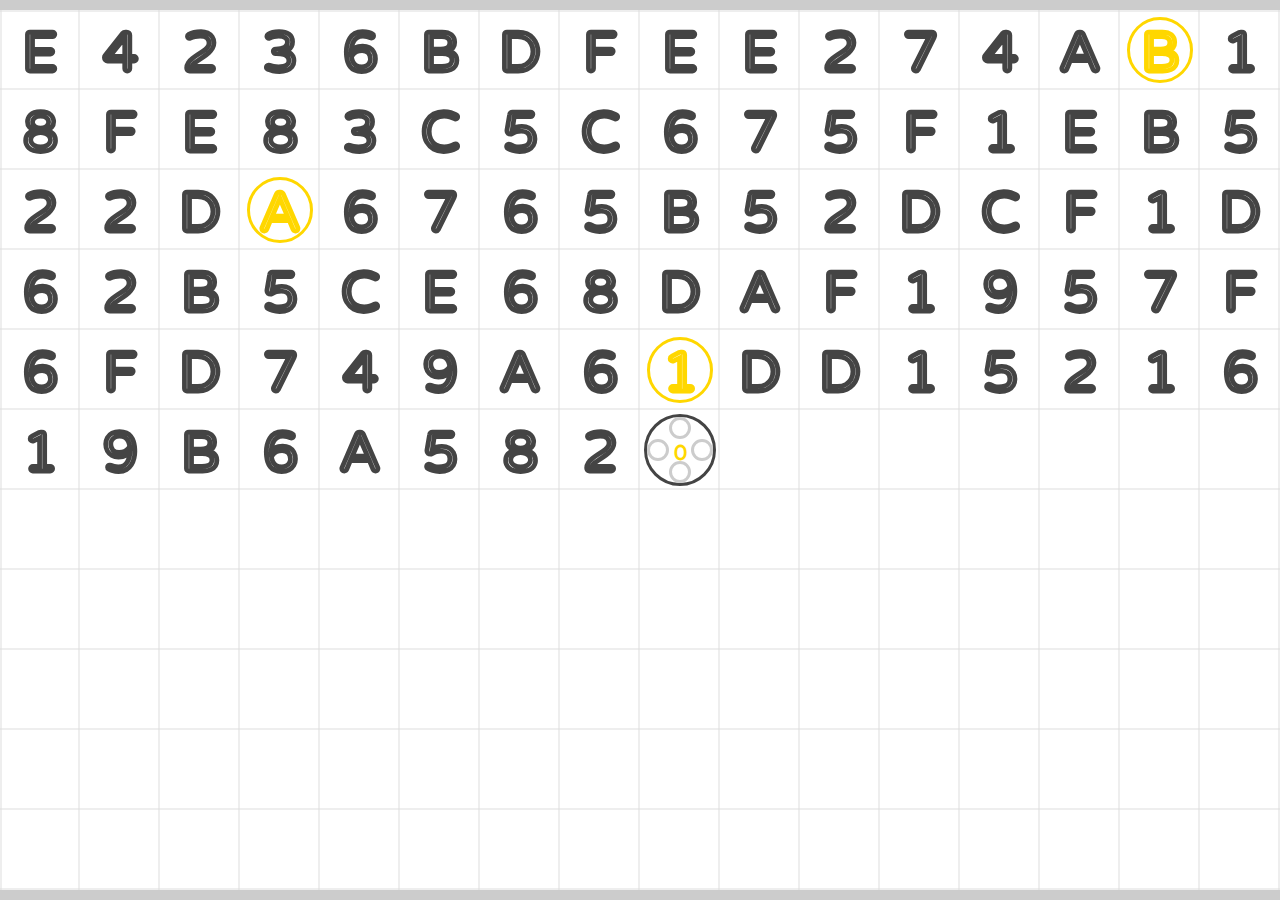
<file: index.html>
<!DOCTYPE html>
<html lang="en">
    <head>
        <meta charset="UTF-8">
        <meta name="viewport" content="width=device-width, initial-scale=1.0">
        <title>CoinCard</title>
        <link rel="stylesheet" href="main.css">
        <link rel="stylesheet" href="menu.css">
    </head>
    <body>
        <div class="container">
            <div class="underlay"></div>
            <svg width="1280" height="720" xmlns="http://www.w3.org/2000/svg"></svg>
            <div class="overlay"></div>
            <div class="menu">
                <div class="menuContents">
                    <div class="titleContainer">
                        <div class="titleArea">Machine</div>
                        <div class="close">x</div>
                    </div>
                    <div class="controlArea">
                        <div class="unpurchased">
                            <div class="buyButtonContainer">
                                <div class="buyButton">5</div>
                            </div>
                        </div>
                        <div class="purchased">
                            <div class="row">
                                <div class="button" data-direction="top"></div>
                            </div>
                            <div class="row">
                                <div class="button" data-direction="left"></div>
                                <div class="switch"></div>
                                <div class="button" data-direction="right"></div>
                            </div>
                            <div class="row">
                                <div class="button" data-direction="bottom"></div>
                            </div>    
                        </div>
                    </div>
                </div>
            </div>
        </div>
        
        <script src="helper.js"></script>
        
        <script src="state.js"></script>
        
        <script src="machine.js"></script>
        <script src="number.js"></script>
        <script src="open.js"></script>
        
        <script src="changeState.js"></script>
        
        <script src="main.js"></script>
    </body>
</html>
</file>
<file: main.css>
/* @import url('https://fonts.googleapis.com/css2?family=Nunito&display=swap'); */
@import url('https://fonts.googleapis.com/css2?family=Varela+Round&display=swap');

@keyframes topArmOut {
    from { cy: -22; } /* size2 - arm_size2 - pad */
    to { cy: -80; } /* 15.5 to get to edge + CELL_SIZE/2 */
}
@keyframes topArmBack {
    from { cy: -80; /* size2 - arm_size2 - pad */ }
    to { cy: -22; }
}

@keyframes rightArmOut {
    from { cx: 22; } /* size2 - arm_size2 - pad */
    to { cx: 80; } /* 15.5 to get to edge + CELL_SIZE/2 */
}
@keyframes rightArmBack {
    from { cx: 80; /* size2 - arm_size2 - pad */ }
    to { cx: 22; }
}

@keyframes bottomArmOut {
    from { cy: 22; } /* size2 - arm_size2 - pad */
    to { cy: 80; } /* 15.5 to get to edge + CELL_SIZE/2 */
}
@keyframes bottomArmBack {
    from { cy: 80; /* size2 - arm_size2 - pad */ }
    to { cy: 22; }
}

@keyframes leftArmOut {
    from { cx: -22; } /* size2 - arm_size2 - pad */
    to { cx: -80; } /* 15.5 to get to edge + CELL_SIZE/2 */
}
@keyframes leftArmBack {
    from { cx: -80; /* size2 - arm_size2 - pad */ }
    to { cx: -22; }
}

html, body {
    margin: 0px;
    padding: 0px;
    height: 100%;
}

body {
    font-family: 'Varela Round', sans-serif;
    font-size: 1.4rem;
    font-weight: 600;
    background: #CCC;
    display: flex;
    justify-content: center;
    align-items: center;
}

.container {
    position: relative;
}

    .underlay, .overlay {
        position: absolute;
        top: 0;
        right: 0;
        bottom: 0;
        left: 0;
        pointer-events: none;
    }

    .overlay {
        z-index: 10;
        pointer-events: none;
        user-select: none;
    }

    .underlay {
        z-index: 0;
        background: white;
        user-select: none;
    }

        .textContainer {
            position: absolute;
            display: flex;
            justify-content: center;
            align-items: center;

            font-size: 3.5rem;
            font-weight: 600;
            color: white;
            -webkit-text-stroke: 3px #444;

            padding-top: 3px;
        }
        .textContainer.coinStore {
            font-size: 1.3rem;
            -webkit-text-stroke: 0px;
            color: #FFD700; /* GOLD */
        }
        .textContainer.openCell {
            -webkit-text-stroke-color: #FFD700;
            color: white;
        }

    svg {
        position: absolute;
        z-index: 5;
        background: transparent;
    }

        .gridLine {
            stroke: #DDD;
        }

        .openCellCoin {
            stroke: #FFD700; /* GOLD */
            stroke-width: 3px;
            fill: transparent;
            cursor: pointer;
        }

        .outerCircle {
            stroke: #444;
            stroke-width: 3px;
            fill: transparent;
        }
            .outerCircle:hover {
                fill: #EEE;
                cursor: pointer;
            }

            .outerCircle.centerMachine {
                stroke: #FFD700; /* GOLD */
            }

        .coinArm {
            stroke: #CCC;
            stroke-width: 3px;
            fill: white;
            cursor: pointer;
        }
            .coinArm:hover {
                fill: #EEE;
            }
            .coinArm.selected {
                stroke: #444;   
            }
            .coinArm.filled {
                fill: #FFD700; /* GOLD */
            }
            .coinArm.deactive {
                stroke-dasharray: 5;
            }

            .coinArm.topArmOut {
                animation-name: topArmOut; 
                animation-duration: 1s;
                animation-timing-function: ease-in-out;
                animation-iteration-count: 1;
                animation-fill-mode: forwards;
            }
            .coinArm.topArmBack {
                animation-name: topArmBack;
                animation-duration: 1s;
                animation-timing-function: ease-in-out;
                animation-iteration-count: 1;
                animation-fill-mode: forwards;
            }

            .coinArm.rightArmOut {
                animation-name: rightArmOut; 
                animation-duration: 1s;
                animation-timing-function: ease-in-out;
                animation-iteration-count: 1;
                animation-fill-mode: forwards;
            }
            .coinArm.rightArmBack {
                animation-name: rightArmBack;
                animation-duration: 1s;
                animation-timing-function: ease-in-out;
                animation-iteration-count: 1;
                animation-fill-mode: forwards;
            }
            
            .coinArm.bottomArmOut {
                animation-name: bottomArmOut; 
                animation-duration: 1s;
                animation-timing-function: ease-in-out;
                animation-iteration-count: 1;
                animation-fill-mode: forwards;
            }
            .coinArm.bottomArmBack {
                animation-name: bottomArmBack;
                animation-duration: 1s;
                animation-timing-function: ease-in-out;
                animation-iteration-count: 1;
                animation-fill-mode: forwards;
            }
            
            .coinArm.leftArmOut {
                animation-name: leftArmOut; 
                animation-duration: 1s;
                animation-timing-function: ease-in-out;
                animation-iteration-count: 1;
                animation-fill-mode: forwards;
            }
            .coinArm.leftArmBack {
                animation-name: leftArmBack;
                animation-duration: 1s;
                animation-timing-function: ease-in-out;
                animation-iteration-count: 1;
                animation-fill-mode: forwards;
            }
</file>
<file: menu.css>
/* #FFEC86; /* GOLD FILL */
.menu {
    display: none;
    position: absolute;
    z-index: 15;
    width: 240px;
    height: 240px;
    left: 40px;
    bottom: 40px;
    background: white;
    border: #444 3px solid;
}
    .menu .close {
        position: absolute;
        right: 10px;
        top: 10px;
        height: 34px;
        width: 34px;
        display: flex;
        justify-content: center;
        align-items: center;
        border-radius: 50%;
        border: 3px solid #444;
        user-select: none;
        cursor: pointer;
    }
        .menu .close:hover {
            background: orange;
        }
    
    .menuContents {
        position: absolute;
        top: 0px;
        right: 0px;
        bottom: 0px;
        left: 0px;
        display: grid;
        grid-template-rows: 60px 1fr;
        grid-template-columns: 1fr;
        padding-bottom: 10px;
    }

        .menuContents .titleContainer {
            display: grid;
            grid-template-rows: 1fr;
            grid-template-columns: 1fr 60px;
        }

        .menuContents .titleArea {
            display: flex;
            justify-content: center;
            align-items: center;
            user-select: none;
        }

        .controlArea {
            height: 100%;
        }

            .controlArea .unpurchased, .controlArea .purchased {
                height: 100%;
                display: grid;
                grid-template-rows: 1fr 1fr 1fr;
                grid-template-columns: 1fr;
            }

                .controlArea .unpurchased {
                    display: none;
                }

                .controlArea .purchased {
                    display: grid;
                }

                    .purchased .row {
                        display: flex;
                        flex-direction: row;
                        justify-content: space-around;
                        align-items: center;
                    }

                        .row .switch {
                            display: flex;
                            justify-content: center;
                            align-items: center;
                            height: 34px;
                            width: 54px;
                            border: 3px solid #444;
                            user-select: none;
                        }

                            .row .switch:hover {
                                cursor: pointer;
                                background: #EEE;
                            }

                        .row .button {
                            height: 44px;
                            width: 44px;
                            border-radius: 50%;
                            border: 3px solid #444;
                            display: flex;
                            justify-content: center;
                            align-items: center;
                        }

                            .row .button:hover {
                                cursor: pointer;
                                background: #EEE;
                            }

                            .row .button.selected {
                                background: #FFEC86; /* GOLD FILL */
                            }

                .controlArea .unpurchased .buyButtonContainer {
                    grid-row: 1 / 4;
                    display: flex;
                    justify-content: center;
                    align-items: center;
                }

                    .buyButtonContainer .buyButton {
                        height: 120px;
                        width: 120px;
                        background: white;
                        border-radius: 50%;
                        border: 3px solid #FFD700; /* GOLD */
                        display: flex;
                        justify-content: center;
                        align-items: center;
                        font-size: 3rem;
                        font-weight: bold;
                        color: white;
                        -webkit-text-stroke: 3px #FFD700; /* GOLD */
                        user-select: none;
                    }

                        .buyButtonContainer .buyButton:hover {
                            cursor: pointer;
                            background: #FFEC86; /* GOLD FILL */
                        }

/*
<div class="menu">
    <div class="menuContents">
        <div class="titleContainer">
            <div class="titleArea">Machine</div>
            <div class="close">x</div>
        </div>
        <div class="controlArea">
            <div class="unpurchased">
                <div class="buyButtonContainer">
                    <div class="buyButton">5</div>
                </div>
            </div>
            <div class="purchased">
                <div class="row">
                    <div class="button">b</div>
                </div>
                <div class="row">
                    <div class="button">b</div>
                    <div class="switch">on</div>
                    <div class="button">b</div>
                </div>
                <div class="row">
                    <div class="button">b</div>
                </div>    
            </div>
        </div>
    </div>
</div> */
</file>
